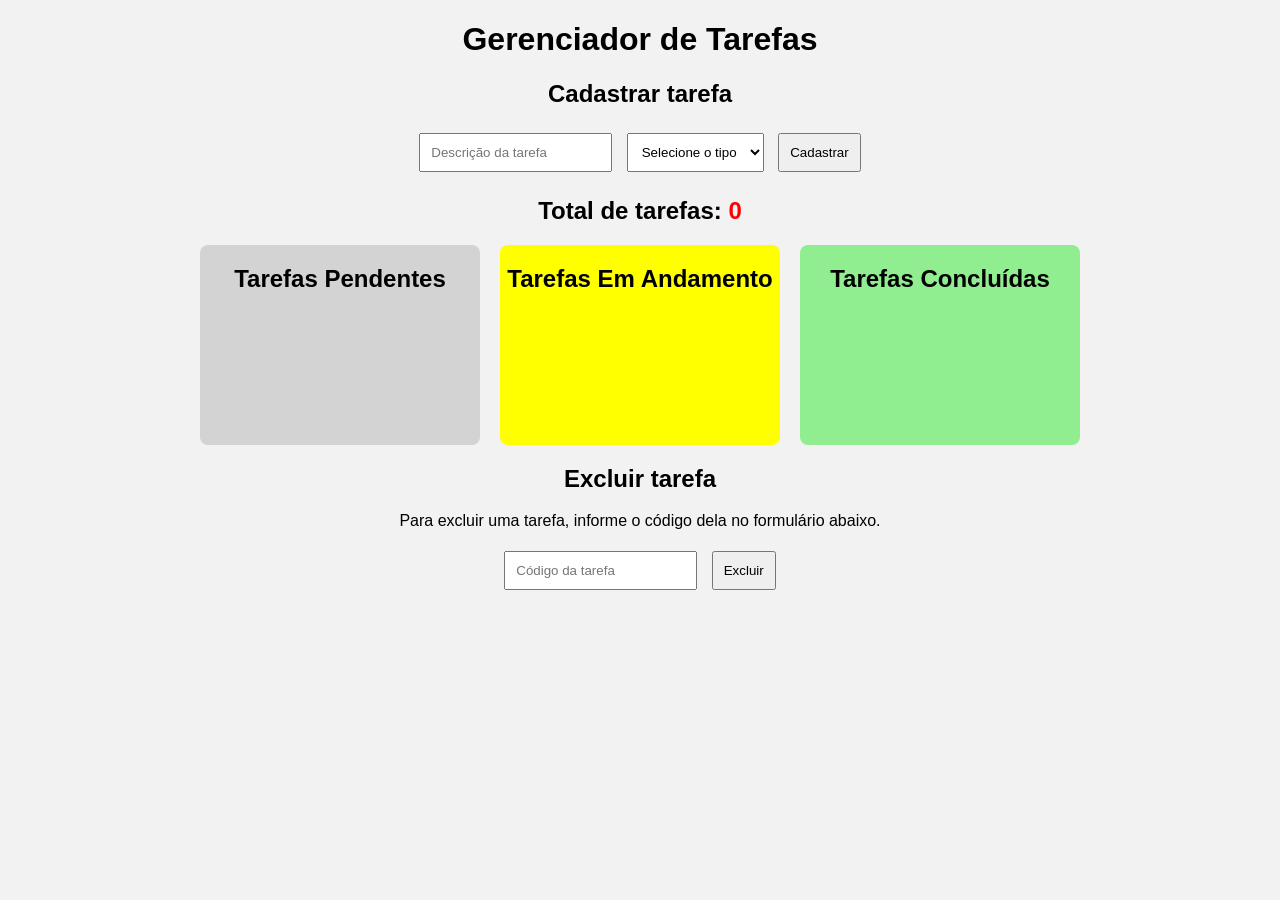
<file: Gerenciador de Tarefas/index.html>
<!DOCTYPE html>
<html lang="pt-br">
<head>
    <meta charset="UTF-8">
    <title>Gerenciador de Tarefas</title>
    <link rel="stylesheet" href="estilos.css">
</head>
<body>

    <h1>Gerenciador de Tarefas</h1>

    <h2>Cadastrar tarefa</h2>

    <form id="formulario">
        <input type="text" id="descricao" placeholder="Descrição da tarefa" required>

        <select id="tipo" required>
            <option value="">Selecione o tipo</option>
            <option value="pendente">Pendente</option>
            <option value="andamento">Em andamento</option>
            <option value="concluida">Concluída</option>
        </select>

        <button type="submit">Cadastrar</button>
    </form>

    <h2>Total de tarefas: <span id="contador">0</span></h2>

    <div class="container">

        <section class="pendente">
            <h2>Tarefas Pendentes</h2>
            <ul id="lista-pendente"></ul>
        </section>

        <section class="andamento">
            <h2>Tarefas Em Andamento</h2>
            <ul id="lista-andamento"></ul>
        </section>

        <section class="concluida">
            <h2>Tarefas Concluídas</h2>
            <ul id="lista-concluida"></ul>
        </section>

    </div>

    <h2>Excluir tarefa</h2>

    <p>Para excluir uma tarefa, informe o código dela no formulário abaixo.</p>

    <form id="formulario-excluir">
        <input type="number" id="codigo" placeholder="Código da tarefa" required>
        <button type="submit">Excluir</button>
    </form>

    <script src="script.js"></script>

</body>
</html>
</file>
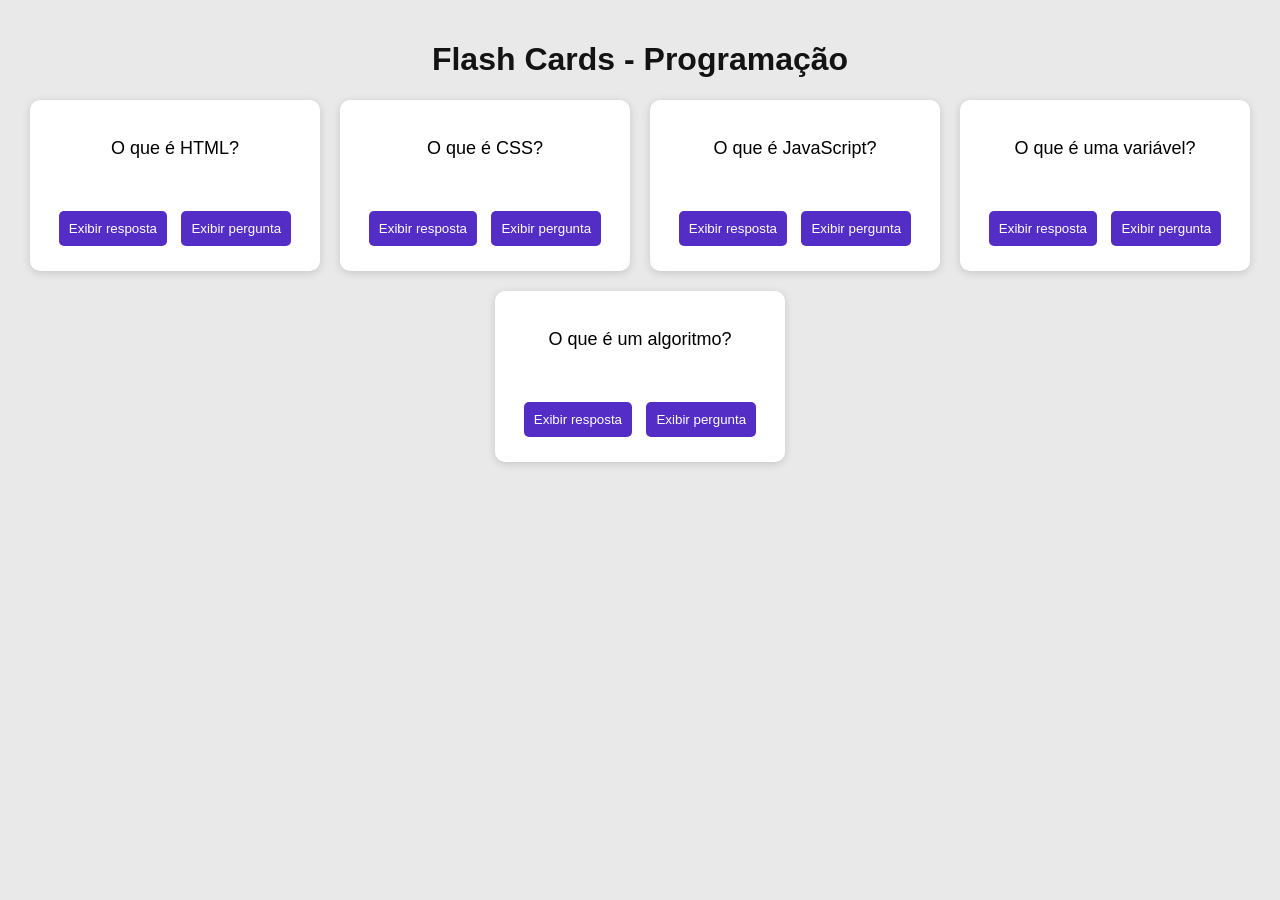
<file: Jogo de flash cards/index.html>
<!DOCTYPE html>
<html lang="pt-br">
<head>
    <meta charset="UTF-8">
    <meta name="viewport" content="width=device-width, initial-scale=1.0">
    <title>Flash Cards</title>
    <link rel="stylesheet" href="estilos.css">
    <script src="script.js" defer></script>
</head>
<body>

    <h1>Flash Cards - Programação</h1>

    <div class="container">

        <div class="cartao">
            <p class="pergunta">O que é HTML?</p>
            <p class="resposta" hidden>
                O HTML (HyperText Markup Language, ou Linguagem de Marcação de Hipertexto) é a linguagem padrão utilizada para criar e estruturar páginas na internet.
            </p>
            <button onclick="exibirResposta(this)">Exibir resposta</button>
            <button onclick="exibirPergunta(this)">Exibir pergunta</button>
        </div>

        <div class="cartao">
            <p class="pergunta">O que é CSS?</p>
            <p class="resposta" hidden>
                 (Cascading Style Sheets, ou Folhas de Estilo em Cascata) é uma linguagem de estilo usada para definir a aparência e o design de páginas da web escritas em HTML ou XML.
            </p>
            <button onclick="exibirResposta(this)">Exibir resposta</button>
            <button onclick="exibirPergunta(this)">Exibir pergunta</button>
        </div>

        <div class="cartao">
            <p class="pergunta">O que é JavaScript?</p>
            <p class="resposta" hidden>
                É uma linguagem de programação que adiciona interatividade às páginas.
            </p>
            <button onclick="exibirResposta(this)">Exibir resposta</button>
            <button onclick="exibirPergunta(this)">Exibir pergunta</button>
        </div>

        <div class="cartao">
            <p class="pergunta">O que é uma variável?</p>
            <p class="resposta" hidden>
                É um espaço utilizado para armazenar um valor.
            </p>
            <button onclick="exibirResposta(this)">Exibir resposta</button>
            <button onclick="exibirPergunta(this)">Exibir pergunta</button>
        </div>

        <div class="cartao">
            <p class="pergunta">O que é um algoritmo?</p>
            <p class="resposta" hidden>
                É uma sequência de instruções para resolver um problema.
            </p>
            <button onclick="exibirResposta(this)">Exibir resposta</button>
            <button onclick="exibirPergunta(this)">Exibir pergunta</button>
        </div>

    </div>

</body>
</html>
</file>
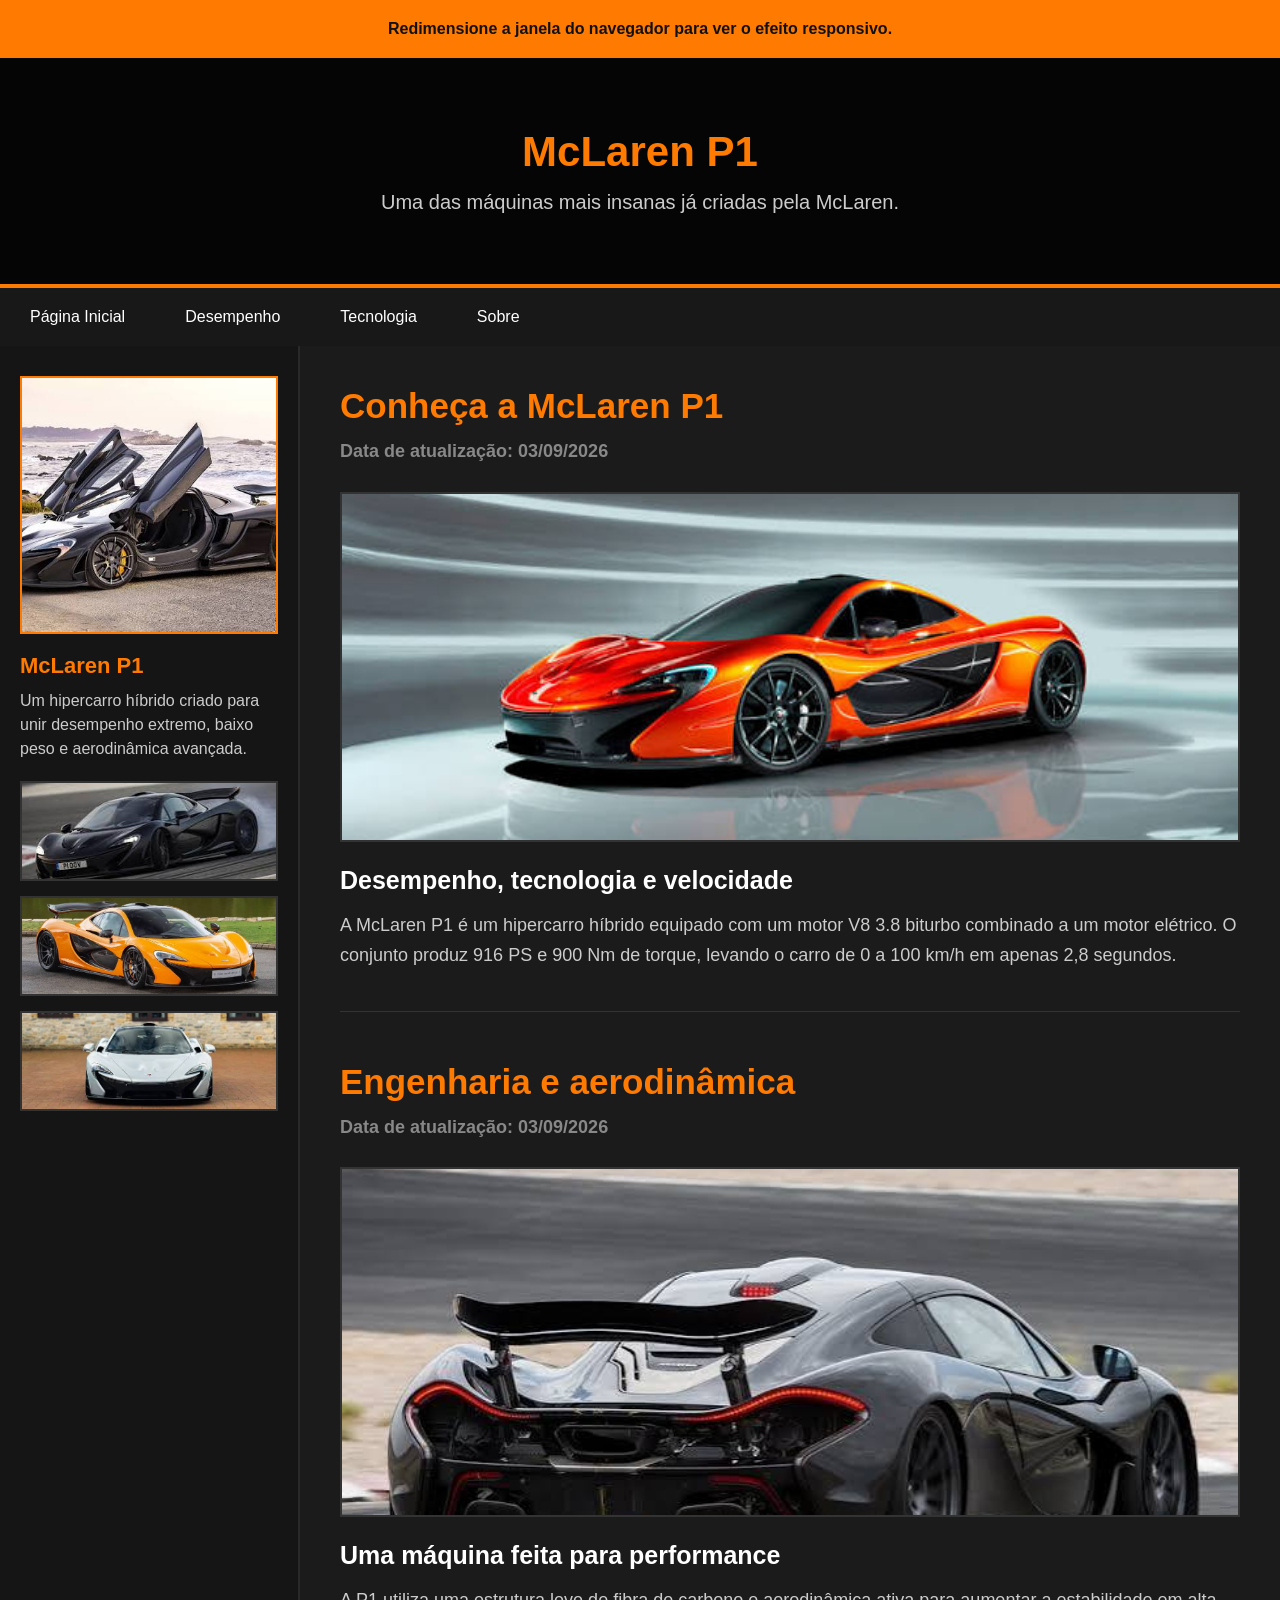
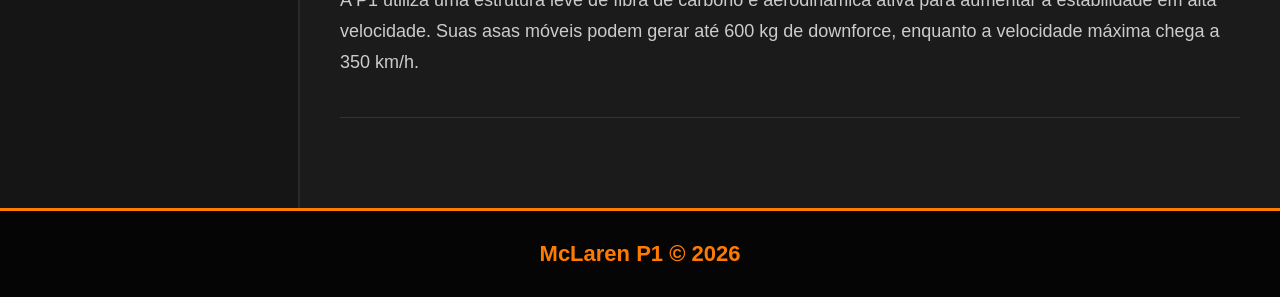
<file: Site mclaren/index.html>
<!DOCTYPE html>
<html lang="pt-BR">
<head>
    <meta charset="UTF-8">
    <meta name="viewport" content="width=device-width, initial-scale=1.0">
    <title>McLaren P1</title>
    <link rel="stylesheet" href="estilos.css">
</head>

<body>

    <div class="aviso">
        Redimensione a janela do navegador para ver o efeito responsivo.
    </div>

    <header>
        <h1>McLaren P1</h1>
        <p>Uma das máquinas mais insanas já criadas pela McLaren.</p>
    </header>

    <nav>
        <ul>
            <li><a href="#">Página Inicial</a></li>
            <li><a href="#">Desempenho</a></li>
            <li><a href="#">Tecnologia</a></li>
            <li><a href="#">Sobre</a></li>
        </ul>
    </nav>

    <div class="container">

        <aside>

            <img class="imagem-lateral"
                src="p1 lateral.jpg"
                alt="P1 porta aberta">

            <h3>McLaren P1</h3>

            <p>
                Um hipercarro híbrido criado para unir
                desempenho extremo, baixo peso e
                aerodinâmica avançada.
            </p>

            <div class="imagens-menores">

                <img src="p1 lateral 2.jpg"
                    alt="P1 em pista">

                <img src="p1 lateral 3.jpg"
                    alt="P1 lateral laranja">

                <img src="p1 extra.jpg"
                    alt="P1 frente branca">

            </div>

        </aside>

        <main>

            <article>

                <h2>Conheça a McLaren P1</h2>

                <p class="data">
                    Data de atualização: 03/09/2026
                </p>

                <img class="imagem-grande"
                    src="p1.jpg"
                    alt="P1 laranja">

                <h3>Desempenho, tecnologia e velocidade</h3>

                <p>
                    A McLaren P1 é um hipercarro híbrido equipado
                    com um motor V8 3.8 biturbo combinado a um
                    motor elétrico. O conjunto produz 916 PS e
                    900 Nm de torque, levando o carro de 0 a
                    100 km/h em apenas 2,8 segundos.
                </p>

            </article>


            <article>

                <h2>Engenharia e aerodinâmica</h2>

                <p class="data">
                    Data de atualização: 03/09/2026
                </p>

                <img class="imagem-grande"
                    src="p1 baixo.jpg"
                    alt="P1 preta em pista">

                <h3>Uma máquina feita para performance</h3>

                <p>
                    A P1 utiliza uma estrutura leve de fibra de
                    carbono e aerodinâmica ativa para aumentar
                    a estabilidade em alta velocidade. Suas asas
                    móveis podem gerar até 600 kg de downforce,
                    enquanto a velocidade máxima chega a 350 km/h.
                </p>

            </article>

        </main>

    </div>

    <footer>
        McLaren P1 © 2026
    </footer>

</body>
</html>
</file>
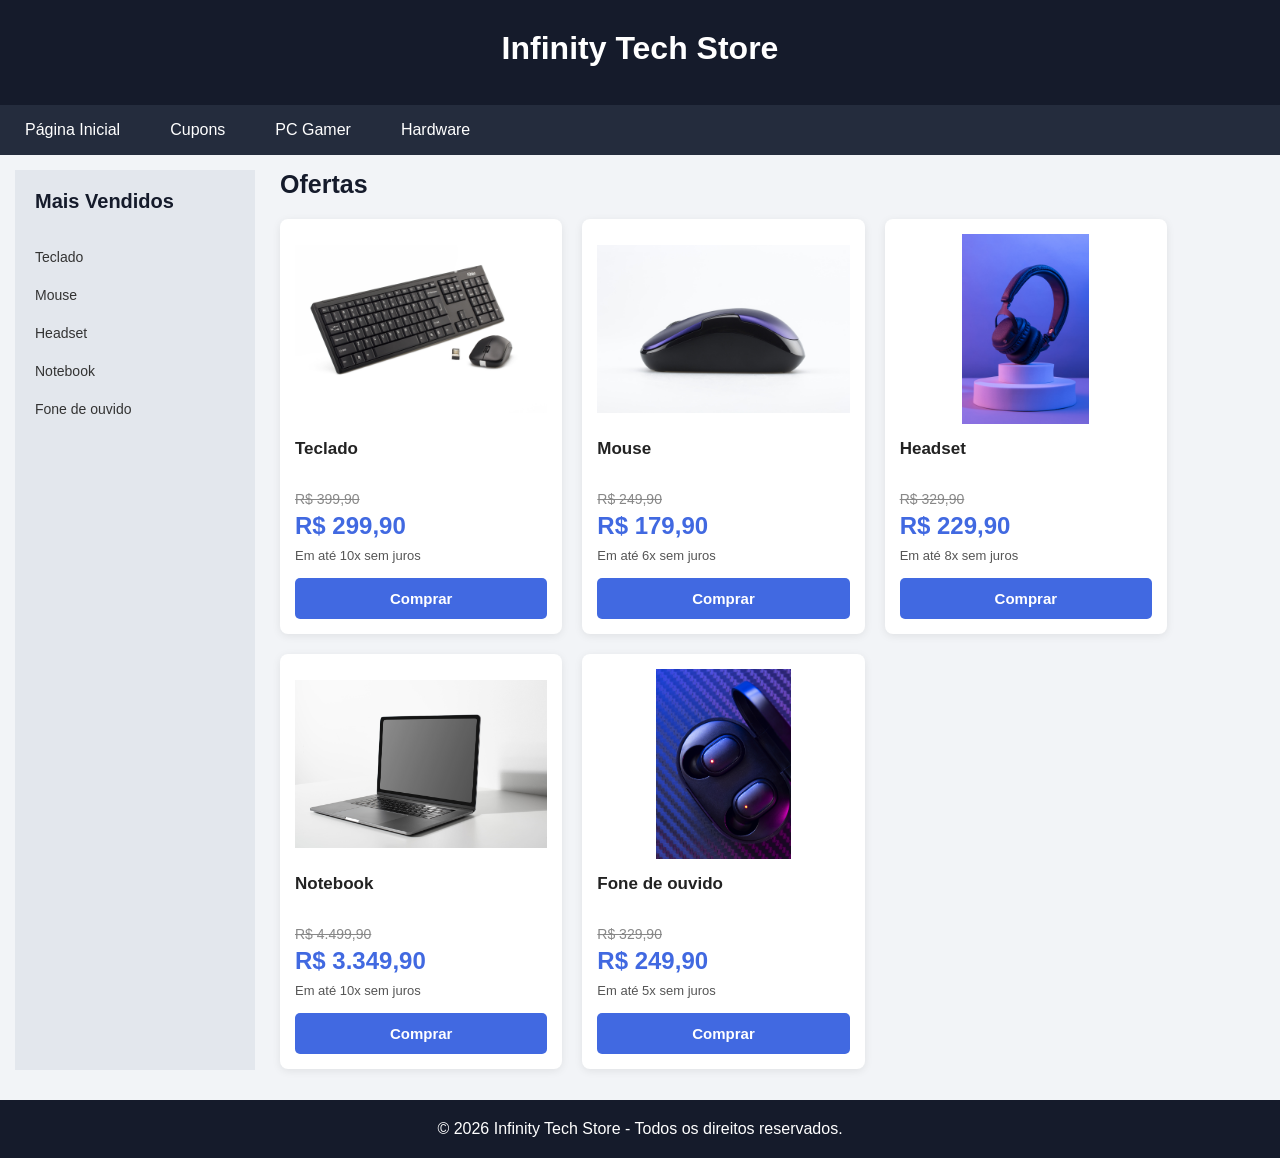
<file: Loja de informatica/Avaliacao_Aprendizagem/index.html>
<!doctype html>
<html lang="pt-BR">
    <head>
        <meta charset="UTF-8" />
        <meta name="viewport" content="width=device-width, initial-scale=1.0" />
        <title>Infinity Tech Store</title>
        <link rel="stylesheet" href="estilos.css" />
    </head>

    <body>

        <header>
            <h1>Infinity Tech Store</h1>
        </header>

        <nav>
            <ul>
                <li><a href="#">Página Inicial</a></li>
                <li><a href="#">Cupons</a></li>
                <li><a href="#">PC Gamer</a></li>
                <li><a href="#">Hardware</a></li>
            </ul>
        </nav>

        <main class="container">

            <aside class="sidebar">
                <h2>Mais Vendidos</h2>

                <ul>
                    <li><a href="#">Teclado</a></li>
                    <li><a href="#">Mouse</a></li>
                    <li><a href="#">Headset</a></li>
                    <li><a href="#">Notebook</a></li>
                    <li><a href="#">Fone de ouvido</a></li>
                </ul>
            </aside>

            <section class="produtos">

                <h2>Ofertas</h2>

                <div class="lista-produtos">

                    <article class="produto">
                        <img src="images/teclado.jpg" alt="Teclado">

                        <h3>Teclado</h3>

                        <p class="preco-antigo">R$ 399,90</p>
                        <p class="preco-atual">R$ 299,90</p>

                        <p class="pagamento">
                            Em até 10x sem juros
                        </p>

                        <button>Comprar</button>
                    </article>

                    <article class="produto">
                        <img src="images/mouse.jpg" alt="Mouse">

                        <h3>Mouse</h3>

                        <p class="preco-antigo">R$ 249,90</p>
                        <p class="preco-atual">R$ 179,90</p>

                        <p class="pagamento">
                            Em até 6x sem juros
                        </p>

                        <button>Comprar</button>
                    </article>

                    <article class="produto">
                        <img src="images/headset.jpg" alt="Headset">

                        <h3>Headset</h3>

                        <p class="preco-antigo">R$ 329,90</p>
                        <p class="preco-atual">R$ 229,90</p>

                        <p class="pagamento">
                            Em até 8x sem juros
                        </p>

                        <button>Comprar</button>
                    </article>

                    <article class="produto">
                        <img src="images/notebook.jpg" alt="notebook">

                        <h3>Notebook</h3>

                        <p class="preco-antigo">R$ 4.499,90</p>
                        <p class="preco-atual">R$ 3.349,90</p>

                        <p class="pagamento">
                            Em até 10x sem juros
                        </p>

                        <button>Comprar</button>
                    </article>

                    <article class="produto">
                        <img src="images/fone-de-ouvido.jpg" alt="fone-de-ouvido">

                        <h3>Fone de ouvido</h3>

                        <p class="preco-antigo">R$ 329,90</p>
                        <p class="preco-atual">R$ 249,90</p>

                        <p class="pagamento">
                            Em até 5x sem juros
                        </p>

                        <button>Comprar</button>
                    </article>
                </div>
            </section>

        </main>

        <footer>
            <p>&copy; 2026 Infinity Tech Store - Todos os direitos reservados.</p>
        </footer>

    </body>
</html>
</file>
<file: Gerenciador de Tarefas/estilos.css>
body {
    font-family: Arial;
    text-align: center;
    background-color: #f2f2f2;
}

input, select, button {
    padding: 10px;
    margin: 5px;
}

.container {
    display: flex;
    justify-content: center;
    gap: 20px;
    flex-wrap: wrap;
}

section {
    width: 280px;
    min-height: 200px;
    border-radius: 8px;
}

.pendente {
    background-color: lightgray;
}

.andamento {
    background-color: yellow;
}

.concluida {
    background-color: lightgreen;
}

li {
    margin: 10px;
    text-align: left;
}

#contador {
    color: red;
}
</file>
<file: Jogo de flash cards/estilos.css>
body {
    font-family: Arial, sans-serif;
    background-color: #e9e9e9;
    margin: 0;
    padding: 20px;
    text-align: center;
}

h1 {
    color: #131313;
}

.container {
    display: flex;
    flex-wrap: wrap;
    justify-content: center;
    gap: 20px;
}

.cartao {
    background-color: white;
    width: 250px;
    padding: 20px;
    border-radius: 10px;
    box-shadow: 0 2px 8px rgba(0, 0, 0, 0.15);
}

.pergunta,
.resposta {
    font-size: 18px;
    min-height: 50px;
}

button {
    background-color: #532dc5;
    color: white;
    border: none;
    padding: 10px;
    margin: 5px;
    border-radius: 5px;
    cursor: pointer;
}

button:hover {
    background-color: #240985;
}
</file>
<file: Site mclaren/estilos.css>
* {
    margin: 0;
    padding: 0;
    box-sizing: border-box;
}

body {
    font-family: Arial, sans-serif;
    background-color: #111111;
    color: #eeeeee;
}

.aviso {
    background-color: #ff7a00;
    color: #111111;
    text-align: center;
    padding: 20px;
    font-weight: bold;
}

header {
    background-color: #050505;
    color: white;
    text-align: center;
    padding: 70px 20px;
    border-bottom: 4px solid #ff7a00;
}

header h1 {
    font-size: 42px;
    margin-bottom: 15px;
    color: #ff7a00;
}

header p {
    font-size: 20px;
    color: #cccccc;
}

nav {
    background-color: #181818;
}

nav ul {
    list-style: none;
    display: flex;
}

nav li a {
    display: block;
    color: white;
    text-decoration: none;
    padding: 20px 30px;
    transition: 0.3s;
}

nav li a:hover {
    background-color: #ff7a00;
    color: #111111;
}

.container {
    display: grid;
    grid-template-columns: 300px 1fr;
    max-width: 1400px;
    margin: auto;
    background-color: #1b1b1b;
}

aside {
    background-color: #151515;
    padding: 30px 20px;
    border-right: 2px solid #292929;
}

.imagem-lateral {
    width: 100%;
    aspect-ratio: 1 / 1;
    object-fit: cover;
    border: 2px solid #ff7a00;
}

aside h3 {
    font-size: 22px;
    margin-top: 15px;
    margin-bottom: 10px;
    color: #ff7a00;
}

aside p {
    line-height: 1.5;
    margin-bottom: 20px;
    color: #cccccc;
}

.imagens-menores {
    display: flex;
    flex-direction: column;
    gap: 15px;
}

.imagens-menores img {
    width: 100%;
    height: 100px;
    object-fit: cover;
    border: 2px solid #333333;
    transition: 0.3s;
}

.imagens-menores img:hover {
    border-color: #ff7a00;
    transform: scale(1.02);
}

main {
    padding: 40px;
}

article {
    margin-bottom: 50px;
    padding-bottom: 40px;
    border-bottom: 1px solid #333333;
}

article h2 {
    font-size: 35px;
    margin-bottom: 10px;
    color: #ff7a00;
}

.data {
    color: #888888;
    font-weight: bold;
    margin-bottom: 25px;
}

.imagem-grande {
    width: 100%;
    height: 350px;
    object-fit: cover;
    margin-bottom: 20px;
    border: 2px solid #333333;
}

article h3 {
    font-size: 25px;
    margin-bottom: 15px;
    color: #ffffff;
}

article p {
    font-size: 18px;
    line-height: 1.7;
    color: #cccccc;
}

footer {
    background-color: #050505;
    color: #ff7a00;
    text-align: center;
    padding: 30px;
    font-size: 22px;
    font-weight: bold;
    border-top: 3px solid #ff7a00;
}

@media (max-width: 800px) {

    .container {
        grid-template-columns: 1fr;
    }

    aside {
        display: grid;
        grid-template-columns: 1fr 1fr;
        gap: 15px;
    }

    .imagem-lateral {
        grid-row: span 2;
    }

    .imagens-menores {
        display: flex;
        flex-direction: row;
        grid-column: 1 / -1;
    }

    .imagens-menores img {
        width: 33.33%;
    }

}

@media (max-width: 600px) {

    header {
        padding: 50px 20px;
    }

    header h1 {
        font-size: 32px;
    }

    nav ul {
        flex-direction: column;
    }

    nav li a {
        text-align: center;
        padding: 15px;
    }

    aside {
        display: block;
    }

    .imagem-lateral {
        width: 100%;
        aspect-ratio: 1 / 1;
    }

    .imagens-menores {
        display: flex;
        flex-direction: row;
    }

    .imagens-menores img {
        width: 33.33%;
        height: 90px;
    }

    main {
        padding: 25px 20px;
    }

    article h2 {
        font-size: 28px;
    }

    .imagem-grande {
        height: 250px;
    }

    article p {
        font-size: 16px;
    }

}
</file>
<file: Loja de informatica/Avaliacao_Aprendizagem/estilos.css>
* {
    margin: 0;
    padding: 0;
    box-sizing: border-box;
}

body {
    font-family: Arial, Helvetica, sans-serif;
    background-color: #f2f4f7;
    color: #222;
}



header {
    background-color: #151b2b;
    color: white;
    text-align: center;
    padding: 30px 20px;
}

header h1 {
    font-size: 32px;
    margin-bottom: 8px;
}

header p {
    font-size: 16px;
}



nav {
    background-color: #242c3d;
}

nav ul {
    list-style: none;

    display: flex;
    justify-content: left;
    align-items:left;
}

nav a {
    display: block;

    color: white;
    text-decoration: none;

    padding: 16px 25px;

    font-size: 16px;
}

nav a:hover {
    background-color: #4169e1;
}



.container {
    width: 90%;
    max-width: 1200px;

    margin: 15px;

    display: flex;
    gap: 25px;

    align-items: flex-start;
}



.sidebar {
    width: 240px;
    min-width: 240px;

    height: 900px;
    min-height: 900px;

    background-color: #e3e7ed;

    padding: 20px;
}

.sidebar h2 {
    color: #151b2b;

    font-size: 20px;

    margin-bottom: 15px;

    padding-bottom: 10px;
}

.sidebar ul {
    list-style: none;
}

.sidebar li {
    padding: 10px 0;
}


.sidebar a {
    color: #333;

    text-decoration: none;

    font-size: 14px;
}

.sidebar a:hover {
    color: #4169e1;
}



.produtos {
    flex: 1;
}

.produtos > h2 {
    color: #151b2b;

    font-size: 25px;

    margin-bottom: 20px;
}



.lista-produtos {
    display: grid;

    grid-template-columns: repeat(3, 1fr);

    gap: 20px;
}



.produto {
    background-color: white;

    padding: 15px;

    border-radius: 8px;

    box-shadow: 0 2px 8px rgba(0, 0, 0, 0.08);

    display: flex;
    flex-direction: column;
}

.produto img {
    width: 100%;
    height: 190px;

    object-fit: contain;

    margin-bottom: 15px;
}

.produto h3 {
    font-size: 17px;

    min-height: 42px;

    margin-bottom: 10px;
}



.preco-antigo {
    color: #888;

    font-size: 14px;

    text-decoration: line-through;

    margin-bottom: 5px;
}

.preco-atual {
    color: #4169e1;

    font-size: 24px;

    font-weight: bold;

    margin-bottom: 8px;
}

.pagamento {
    color: #555;

    font-size: 13px;

    margin-bottom: 15px;
}



.produto button {
    border: none;

    background-color: #4169e1;

    color: white;

    padding: 12px;

    border-radius: 5px;

    font-size: 15px;

    font-weight: bold;

    cursor: pointer;

    margin-top: auto;
}

.produto button:hover {
    background-color: #3154b3;
}


footer {
    background-color: #151b2b;

    color: white;

    text-align: center;

    padding: 20px;

    margin-top: 30px;
}


@media (max-width: 950px) {

    .lista-produtos {
        grid-template-columns: repeat(2, 1fr);
    }

    .sidebar {
        width: 210px;
        min-width: 210px;
        height: 260px;
        min-height: 260px;
    }
}


@media (max-width: 650px) {


    header {
        padding: 25px 15px;
    }

    header h1 {
        font-size: 26px;
    }


    nav ul {
        flex-direction: column;
    }

    nav li {
        width: 100%;

        text-align: center;
    }

    nav a {
        padding: 13px;

        border-bottom: 1px solid #394154;
    }


    .container {
        width: 94%;

        margin: 20px auto;

        flex-direction: column;
    }


    .sidebar {
        width: 100%;
        min-width: 0;
    }

    .sidebar h2 {
        text-align: center;
    }


    .produtos {
        width: 100%;
    }

    .produtos > h2 {
        text-align: center;

        font-size: 22px;
    }


    .lista-produtos {
        grid-template-columns: 1fr;
    }


    .produto img {
        height: 220px;
    }
}


@media (max-width: 400px) {

    header h1 {
        font-size: 23px;
    }

    .produto img {
        height: 190px;
    }
}
</file>
